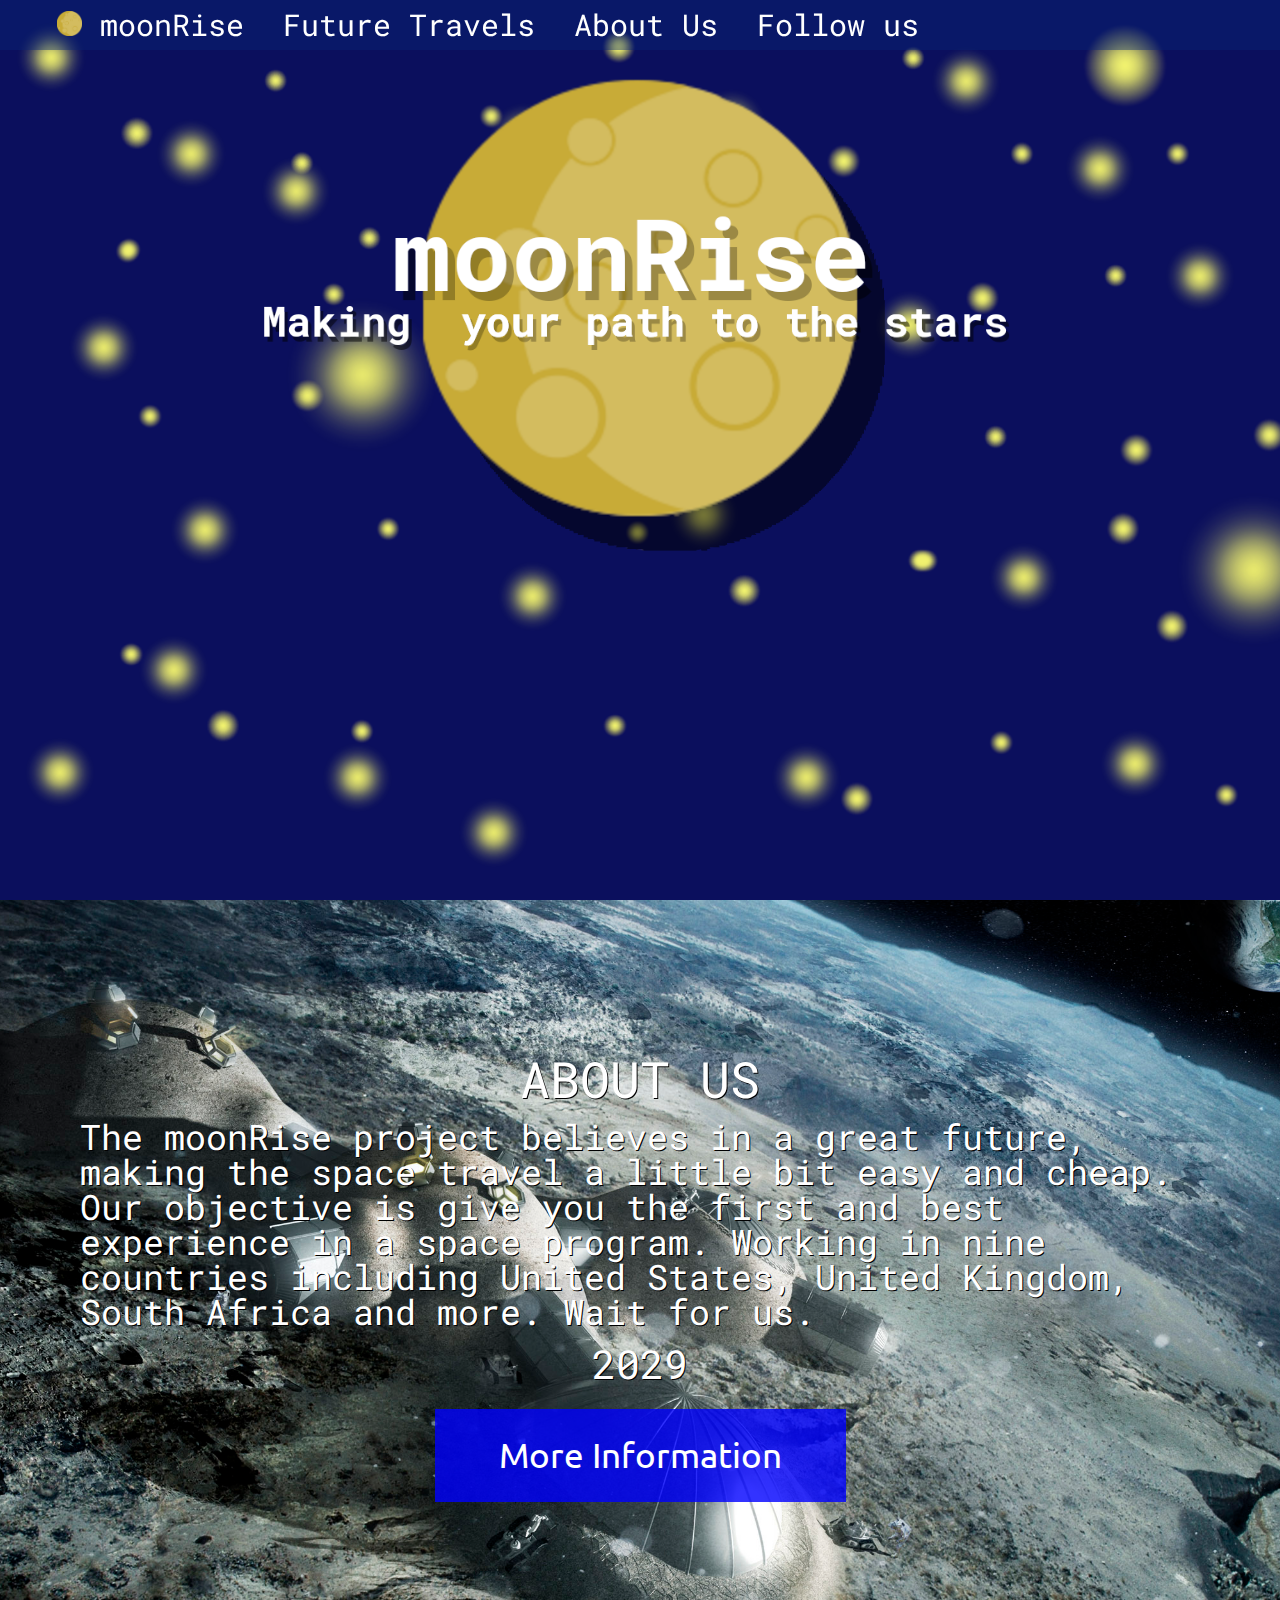
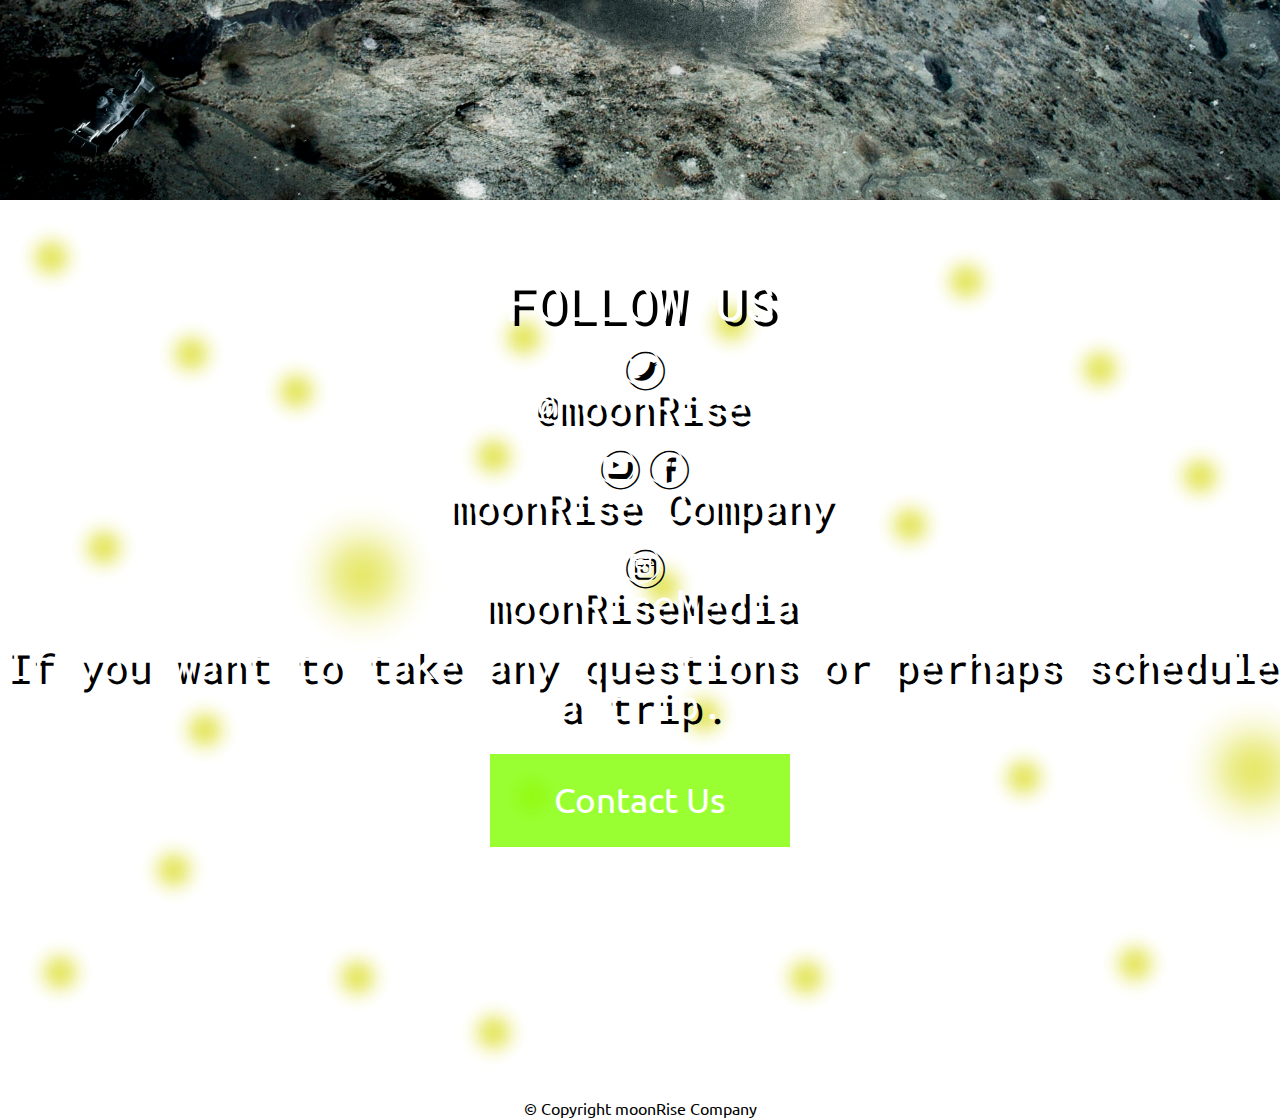
<file: html/index.html>
<!DOCTYPE html>
<html lang="en">
<head>
    <meta charset="UTF-8">
    <meta http-equiv="X-UA-Compatible" content="IE=edge">
    <meta name="viewport" content="width=device-width, initial-scale=1.0">
    <title> moonRise </title>
    <link rel="stylesheet" href="../css/reset.css">
    <link rel="stylesheet" href="../css/menu.css">
    <link rel="shortcut icon" href="../media/images/logo.ico" type="image/x-icon">
</head>
<body>
    <style>
        @import url('https://fonts.googleapis.com/css2?family=Roboto:wght@300&family=Ubuntu&family=Ubuntu+Mono&display=swap');
        
        html{
            background-image: url(..//media/images/bg.png);
            background-attachment: fixed;
            background-size: cover;
            scroll-behavior: smooth;
            overflow: auto;
        }


        #titleImage{
            display: block;
            margin: auto;
            width: 70%;

            -webkit-animation: fadein 2s;
            -moz-animation: fadein 2s;
            -ms-animation: fadein 2s;
            -o-animation: fadein 2s;
            animation: fadein 2s;
        }

        /* title Image fades */

        @keyframes fadein{
            from {opacity: 0;}
            to {opacity: 1;}
        }
        @-moz-keyframes fadein{
            from {opacity: 0;}
            to {opacity: 1;}
        }
        @-webkit-keyframes fadein{
            from {opacity: 0;}
            to {opacity: 1;}
        }
        @-ms-keyframes fadein{
            from {opacity: 0;}
            to {opacity: 1;}
        }
        @-o-keyframes fadein{
            from {opacity: 0;}
            to {opacity: 1;}
        }

        /* title image fades end */

        /* Background of text */

        .textBG{
            background-repeat: no-repeat;
            background-position: center;
            background-size: cover;
            width: 100%;
            height:100vh;
            overflow: auto;
        }

        #BG1{
            background-image: url(../media/images/bg2.png);
        }

        #BG2{
            background-image: url(../media/images/base-lunar.jpg);
        }

        /* Text Style */

        .textStyle{
            color: white;
            font-family: 'Roboto Mono', monospace;
            text-shadow: black 1px 1px;
        }

        .textStyle h1{
            font-size: 50px;
            text-align: center;
            text-transform: uppercase;
        }

        .textStyle h2{
            font-size: 40px;
            text-align: center;
        }

        .textStyle h3{
            font-size: 35px;
        }

        .textStyle a{
            text-decoration: none;
        }

        /* text style About us */

        .AboutUs{
            margin: 12% 0;
        }

        .AboutUs h2{
            padding-top: 15px;
            padding-bottom: 25px;
        }

        .AboutUs h3{
            padding-left: 80px;
            padding-right: 80px;
            padding-top: 15px;
        }

        .AboutUs button{
            border: none;
            background-color: rgba(0, 0, 255, 0.8);
            color: white;
            padding: 2% 5%;
            font-family: 'Ubuntu', sans-serif;
            font-size: 35px;
            display: block;
            margin: auto;
            transition: 1s font-size;
            cursor: pointer;
        }

        .AboutUs button:hover{
            font-size: 40px;
        }

        /* text style Follow us */

        .FollowUs{
            margin: 6% 0;
        }

        .FollowUs h2{
            text-align: center;
            padding-top: 1.5%;
            text-shadow: black 5px 5px;
        }

        .FollowUs h1{
            font-size: 50px;
            color: white;
            font-family: 'Roboto Mono', monospace;
            text-align: center;
            text-shadow: black 5px 5px;
        }

        .FollowUs button{
            border: none;
            background-color: rgba(128, 255, 0, 0.8);
            color: white;
            padding: 2% 5%;
            font-family: 'Ubuntu', sans-serif;
            font-size: 35px;
            display: block;
            margin: auto;
            margin-top: 30px;
            transition: 1s font-size;
            cursor: pointer;
        }

        .FollowUs button:hover{
            font-size: 40px;           
        }

        @font-face {
            font-family: 'Social Media';
            src: url(../media/fonts/social\ media.ttf);
        }

    </style>

    <header>
        <div class="navBar">
            <ul>
                <a href="index.html#BG1"><li><img src="../media/images/logo.png" id="logo"> moonRise</li></a>
                <div id="dropNav"><a href="travels.html" class="title" id="left"><li>Future Travels</li></a>
                    <div id="dropC">
                        <p><a href="LEmpire.html"> L'Empire I </a></p>
                        <p> <a href="block.html">L'Empire II </a></p>
                        <p> <a href="block.html">L'Empire III</a></p>
                        <p> <a href="block.html">The Kingdom</a></p>
                    </div>
                </div>
                <a href="index.html#BG2" class="title"><li>About Us</li></a>
                <a href="index.html#FollowUs" class="title"><li>Follow us</li></a>
            </ul>
        </div> 
    </header>

    <main>
        <div class="textBG" id="BG1"><img src="../media/images/titleImage.png" id="titleImage"></div>
        <div class="textBG" id="BG2">
            <div class="textStyle">
                <div class="AboutUs">
                    <h1> About Us </h1>
                    <h3>The moonRise project believes in a great future, making the space travel a little bit easy and cheap. Our objective is give you the first and best experience in a space program. Working in nine countries including United States, United Kingdom, South Africa and more. Wait for us. </h3>
                    <h2>2029</h2>
                    <a href="block.html"><button> More Information </button></a>
                </div>
            </div>
        </div>

        <div class="textBG" id="BG1"> 
            <div class="textStyle" id="FollowUs">
                <div class="FollowUs">
                    <h1> Follow us </h1>
                    <h2> <div style="font-family: 'social media';"> t </div> @moonRise </h2>
                    <h2> <div style="font-family: 'social media';"> y f </div> moonRise Company </h2>
                    <h2> <div style="font-family: 'social media';"> c </div> moonRiseMedia </h2>
                    <h2> If you want to take any questions or perhaps schedule a trip. </h2>
                    <a href="contact.html"><button>Contact Us</button></a>
                </div>
            </div>
        </div>
    </main>

    <footer>
            <h4> &copy; Copyright moonRise Company</h4>
    </footer>
</body>
</html>
</file>
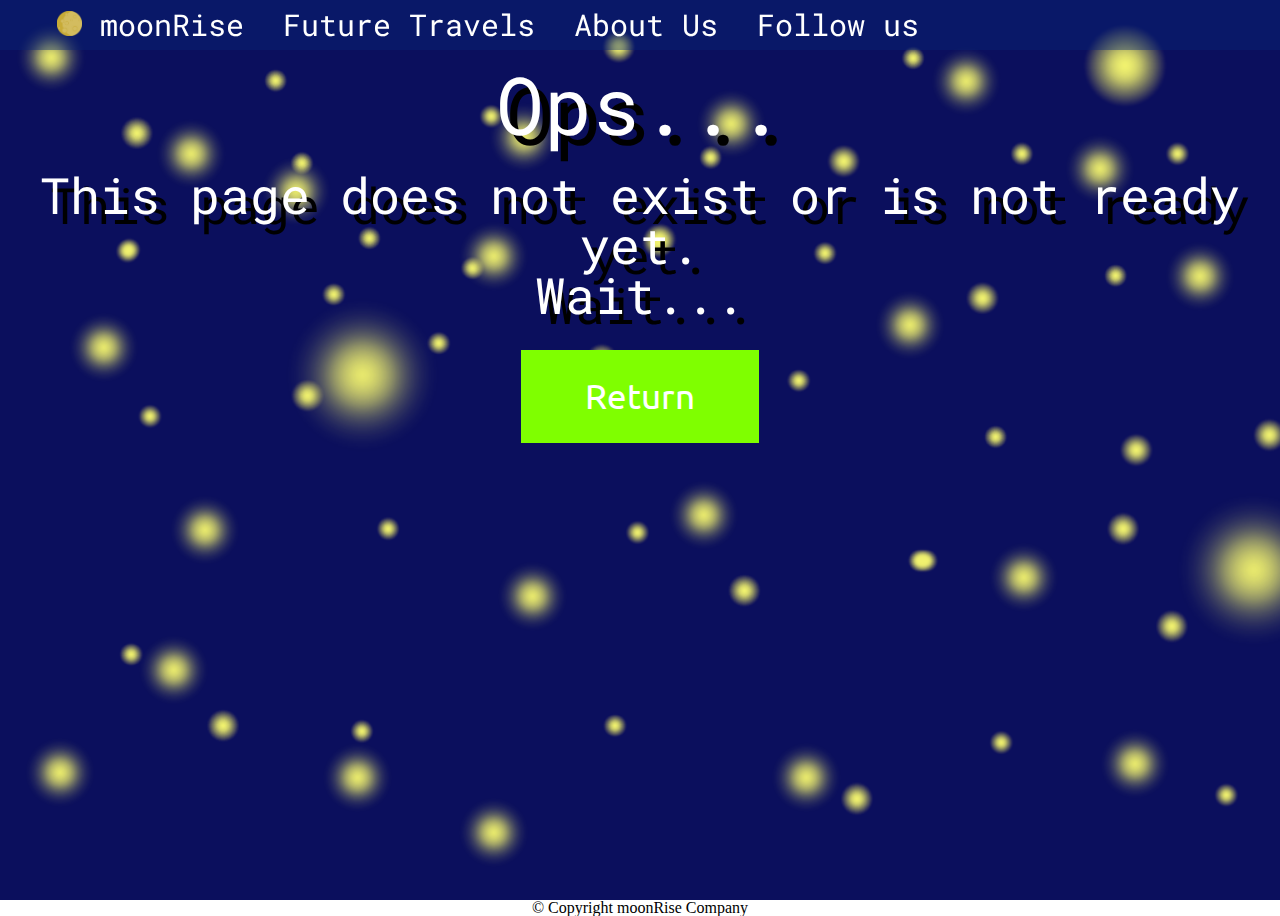
<file: html/block.html>
<!DOCTYPE html>
<html lang="en">
<head>
    <meta charset="UTF-8">
    <meta http-equiv="X-UA-Compatible" content="IE=edge">
    <meta name="viewport" content="width=device-width, initial-scale=1.0">
    <link rel="stylesheet" href="../css/menu.css">
    <link rel="stylesheet" href="../css/reset.css">
    <link rel="shortcut icon" href="../media/images/logo.ico" type="image/x-icon">
    <title> Ops! </title>
</head>
<body>
    <style>
        html{
            background-image: url(../media/images/bg.png);
            background-attachment: fixed;
            background-size: cover;
            scroll-behavior: smooth;
            overflow: auto;
        }

        #bg{
            background-image: url(../media/images/bg2.png);
            background-repeat: no-repeat;
            background-position: center;
            background-size: cover;
            width: 100%;
            height:100vh;
            overflow: auto;
        }

        .textStyle{
            color: white;
            font-family: 'Roboto Mono', monospace;
            text-align: center;
            padding-top: 5%;
            text-shadow: black 10px 10px;
        }

        .textStyle h1{
            font-size: 80px;
        }

        .textStyle h2{
            font-size: 50px;
            margin: 2% 0;
        }

        .textStyle button{
            border: none;
            color: white;
            padding: 2% 5%;
            font-family: 'Ubuntu', sans-serif;
            font-size: 35px;
            display: block;
            margin: auto;
            margin-top: 30px;
            background-color: chartreuse;
            transition: 1s font-size;
            cursor: pointer;
        }

        .textStyle button:hover{
            font-size: 40px;
        }

    </style>
    <script defer> 
        function back(){
            history.back()
        }
    </script>
        <header>
            <div class="navBar">
                <ul>
                    <a href="index.html#BG1"><li><img src="../media/images/logo.png" id="logo"> moonRise</li></a>
                    <div id="dropNav"><a href="travels.html" class="title" id="left"><li>Future Travels</li></a>
                        <div id="dropC">
                            <p><a href="LEmpire.html"> L'Empire I </a></p>
                            <p> <a href="block.html">L'Empire II </a></p>
                            <p> <a href="block.html">L'Empire III</a></p>
                            <p> <a href="block.html">The Kingdom</a></p>
                        </div>
                    </div>
                    <a href="index.html#BG2" class="title"><li>About Us</li></a>
                    <a href="index.html#FollowUs" class="title"><li>Follow us</li></a>
                </ul>
            </div> 
        </header>
        <main> <div id="bg">
            <div class="textStyle">
                <h1> Ops... </h1>
                <h2> This page does not exist or is not ready yet. </p> Wait... </h2>
                <button type="button" onclick="back()"> Return </button>
            </div>
        </div> 
        </main>
        <footer>
            <h4> &copy; Copyright moonRise Company</h4>
        </footer>
</body>
</html>
</file>
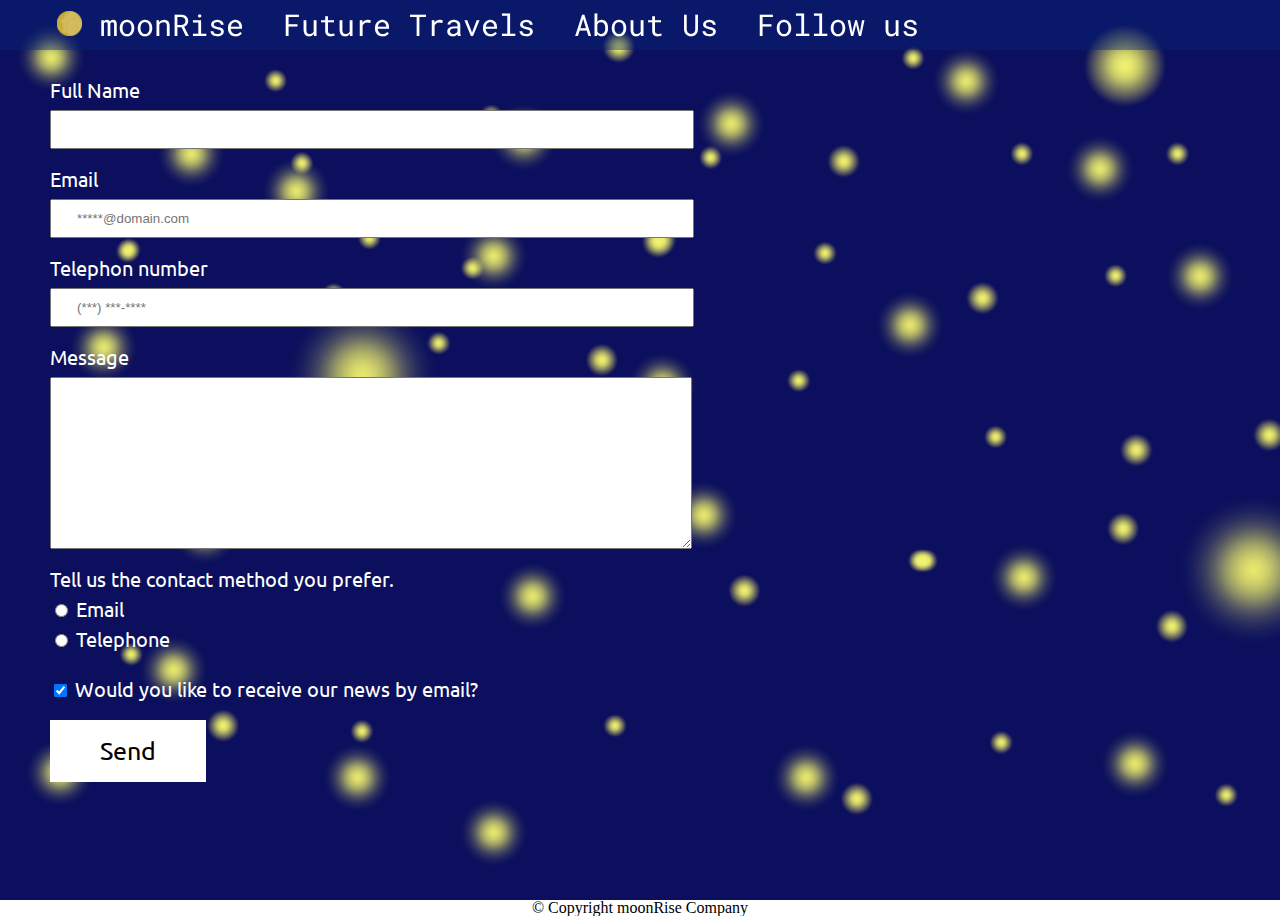
<file: html/contact.html>
<!DOCTYPE html>
<html lang="en">
<head>
    <meta charset="UTF-8">
    <meta http-equiv="X-UA-Compatible" content="IE=edge">
    <meta name="viewport" content="width=device-width, initial-scale=1.0">
    <link rel="stylesheet" href="../css/menu.css">
    <link rel="stylesheet" href="../css/reset.css">
    <link rel="shortcut icon" href="../media/images/logo.ico" type="image/x-icon">
    <title> Contact </title>
</head>
<body>
    <style>
        @import url('https://fonts.googleapis.com/css2?family=Roboto+Mono:wght@100;500&family=Source+Code+Pro:wght@300;500&display=swap');
        @import url('https://fonts.googleapis.com/css2?family=Roboto:wght@300&family=Ubuntu&family=Ubuntu+Mono&display=swap');
   

        body{
            background-image: url(../media/images/bg.png);
            background-attachment: fixed;
            background-size: cover;
            scroll-behavior: smooth;
            overflow: auto;
        }

        .bg{
            background-repeat: no-repeat;
            background-position: center;
            background-size: cover;
            width: 100%;
            height:100vh;
            overflow: auto;
        }

        #bg1{
            background-image: url(../media/images/bg2.png);
        }

        form{
            margin: 80px 50px;
            color: white;
            font-family: 'Ubuntu', sans-serif;
        }

        form label, form legend{
            display: block;
            font-size: 20px;
            margin: 0 0 10px;
        }

        .normal-input{
            display: block;
            margin: 0 0 20px;
            padding: 10px 25px;
            width: 50%;
        }

        .checkbox{
            margin: 20px 0;
        }

        .button{
            background-color: rgb(255, 255, 255);
            border: none;
            color: rgb(0, 0, 0);
            padding: 15px 50px;
            font-family: 'Ubuntu', sans-serif;
            font-size: 25px;
            transition: 1s font-size;
            cursor: pointer;
        }
        
        .button:hover{
            font-size: 30px;
        }

    </style>
    <header>
        <div class="navBar">
            <ul>
                <a href="index.html#BG1"><li><img src="../media/images/logo.png" id="logo"> moonRise</li></a>
                <div id="dropNav"><a href="travels.html" class="title" id="left"><li>Future Travels</li></a>
                    <div id="dropC">
                        <p><a href="LEmpire.html"> L'Empire I </a></p>
                        <p> <a href="block.html">L'Empire II </a></p>
                        <p> <a href="block.html">L'Empire III</a></p>
                        <p> <a href="block.html">The Kingdom</a></p>
                    </div>
                </div>
                <a href="index.html#BG2" class="title"><li>About Us</li></a>
                <a href="index.html#FollowUs" class="title"><li>Follow us</li></a>
            </ul>
        </div> 
    </header>
    <main>
        <div class="bg" id="bg1"> 
            <form>
                <label for="FullName"> Full Name </label>
                <input type="text" id="FullName" class="normal-input" required>

                <label for="email">Email</label>
                <input type="email" id="email" class="normal-input" required placeholder="*****@domain.com">

                <label for="telephone">Telephon number</label>
                <input type="tel" id="telephone" class="normal-input" required placeholder="(***) ***-****">
                
                <label for="message">Message</label>
                <textarea cols="70" rows="10" id="message" class="normal-input" required></textarea>

                <fieldset>
					<legend>Tell us the contact method you prefer.</legend>
					<label for="radio-email"><input type="radio" name="contato" value="email" id="radio-email"> Email</label>
					
					<label for="radio-telefone"><input type="radio" name="contato" value="telefone" id="radio-telefone"> Telephone</label>
				</fieldset>
                
                <label class="checkbox"><input type="checkbox" checked> Would you like to receive our news by email? </label>

                <input type="submit" value="Send" class="button">
            </form>
        </div>
    </main>
    <footer>
        <h4> &copy; Copyright moonRise Company</h4>
    </footer>    
</body>
</html>
</file>
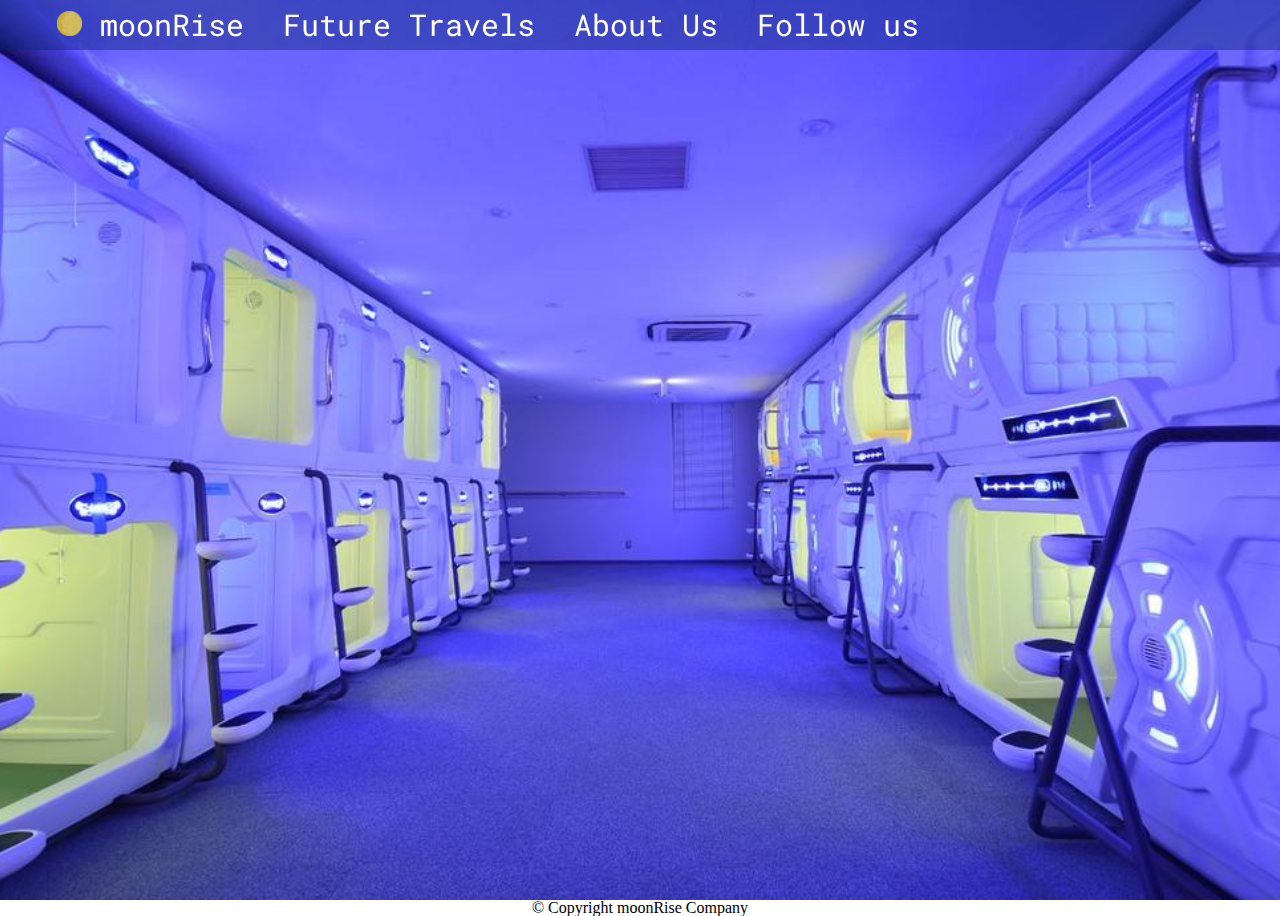
<file: html/info.html>
<!DOCTYPE html>
<html lang="en">
<head>
    <meta charset="UTF-8">
    <meta http-equiv="X-UA-Compatible" content="IE=edge">
    <meta name="viewport" content="width=device-width, initial-scale=1.0">
    <link rel="stylesheet" href="../css/menu.css">
    <link rel="stylesheet" href="../css/reset.css">
    <link rel="shortcut icon" href="../media/images/logo.ico" type="image/x-icon">
    <title> About Us </title>
</head>
<body>
    <style>
        body{
            background-image: url(../media/images/bg.png);
            background-attachment: fixed;
            background-size: cover;
            scroll-behavior: smooth;
            overflow: auto;
        }

        .bg{
            background-repeat: no-repeat;
            background-position: center;
            background-size: cover;
            width: 100%;
            height:100vh;
            overflow: auto;
        }

        #bg1{
            background-image: url(../media/images/info.jpg);
        }


    </style>
    <header>
        <div class="navBar">
            <ul>
                <a href="index.html#BG1"><li><img src="../media/images/logo.png" id="logo"> moonRise</li></a>
                <div id="dropNav"><a href="travels.html" class="title" id="left"><li>Future Travels</li></a>
                    <div id="dropC">
                        <p><a href="LEmpire.html"> L'Empire I </a></p>
                        <p> <a href="block.html">L'Empire II </a></p>
                        <p> <a href="block.html">L'Empire III</a></p>
                        <p> <a href="block.html">The Kingdom</a></p>
                    </div>
                </div>
                <a href="index.html#BG2" class="title"><li>About Us</li></a>
                <a href="index.html#FollowUs" class="title"><li>Follow us</li></a>
            </ul>
        </div> 
    </header>
    <main>
        <div class="bg" id="bg1"> 
            <h1>  </h1>
        </div>
    </main>
    <footer>
        <h4> &copy; Copyright moonRise Company</h4>
    </footer>    
</body>
</html>
</file>
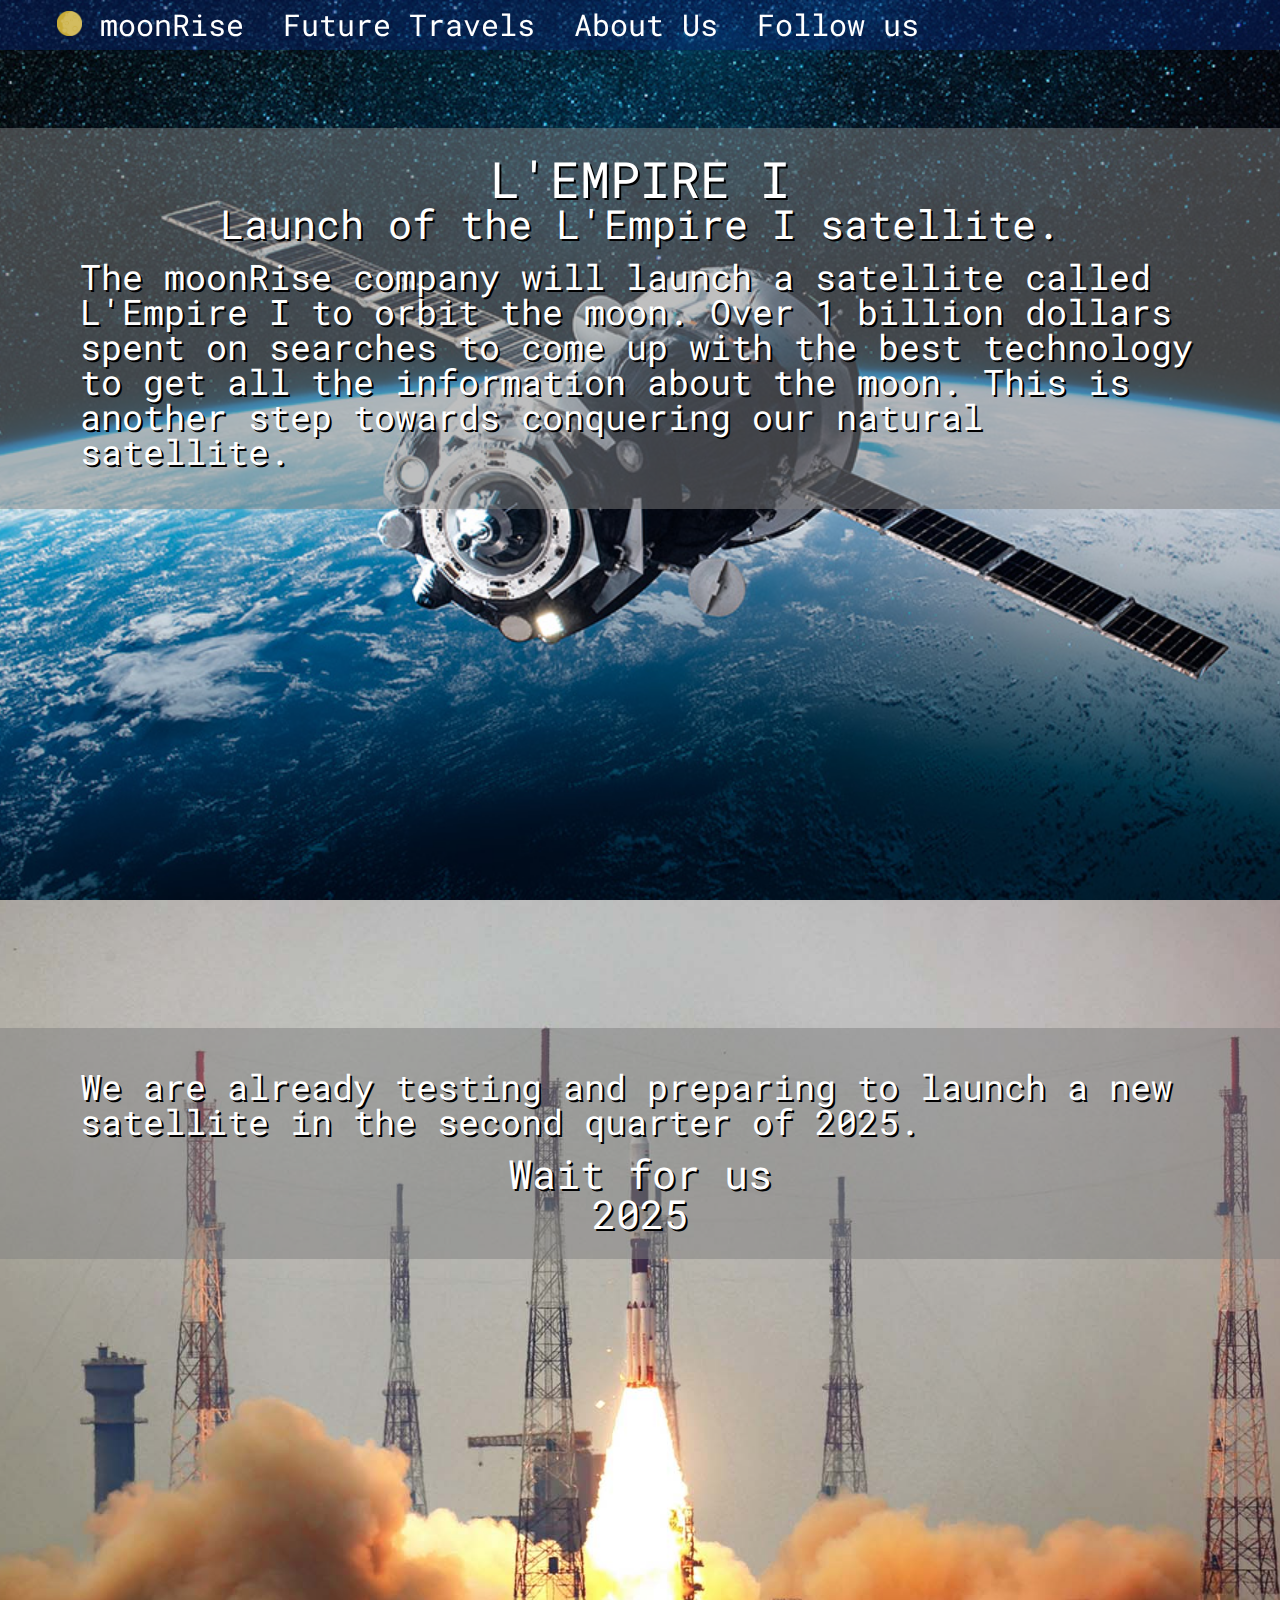
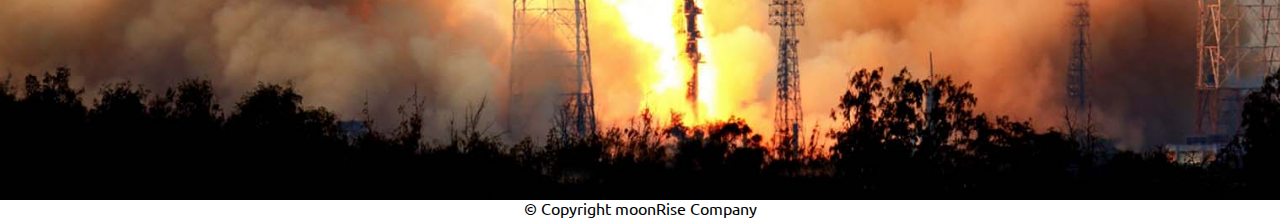
<file: html/LEmpire.html>
<!DOCTYPE html>
<html lang="en">
<head>
    <meta charset="UTF-8">
    <meta http-equiv="X-UA-Compatible" content="IE=edge">
    <meta name="viewport" content="width=device-width, initial-scale=1.0">
    <link rel="stylesheet" href="../css/reset.css">
    <link rel="stylesheet" href="../css/menu.css">
    <link rel="shortcut icon" href="../media/images/logo.ico" type="image/x-icon">
    <title>L'Empire I</title>
</head>
<body>
    <style>
        body{
            background-image: url(../media/images/bg.png);
            background-attachment: fixed;
            background-size: cover;
            scroll-behavior: smooth;
            overflow: auto;
        }

        .bg{
            background-position: center;
            background-size: cover;
            width: 100%;
            height:100vh;
            overflow: auto;
        }

        #bg1{
            background-image: url(../media/images/LEmpire.jpg);
        }

        #bg2{
            background-image: url(../media/images/satellite.jpg);
        }

        .textStyle{
            margin-top: 10%;
            padding: 2% 0;
            color: white;
            font-family: 'Roboto Mono', monospace;
            text-shadow: black 2px 2px;
            background-color: rgba(128, 128, 128, 0.5);
        }

        .textStyle h1{
            font-size: 50px;
            text-align: center;
            text-transform: uppercase;
        }

        .textStyle h2{
            font-size: 40px;
            text-align: center;
        }

        .textStyle h3{
            font-size: 35px;
            margin: 15px 0;
            padding-left: 80px;
            padding-right: 80px;
        }

    </style>
        <header>
            <div class="navBar">
                <ul>
                    <a href="index.html#BG1"><li><img src="../media/images/logo.png" id="logo"> moonRise</li></a>
                    <div id="dropNav"><a href="travels.html" class="title" id="left"><li>Future Travels</li></a>
                        <div id="dropC">
                            <p><a href="LEmpire.html"> L'Empire I </a></p>
                            <p> <a href="block.html">L'Empire II </a></p>
                            <p> <a href="block.html">L'Empire III</a></p>
                            <p> <a href="block.html">The Kingdom</a></p>
                        </div>
                    </div>
                    <a href="index.html#BG2" class="title"><li>About Us</li></a>
                    <a href="index.html#FollowUs" class="title"><li>Follow us</li></a>
                </ul>
            </div> 
        </header>

        <main> 
            <div class="bg" id="bg1">
                <div class="textStyle"> 
                    <h1> L'Empire I </h1>
                    <h2> Launch of the L'Empire I satellite. </h2>
                    <h3> The moonRise company will launch a satellite called L'Empire I to orbit the moon. Over 1 billion dollars spent on searches to come up with the best technology to get all the information about the moon. This is another step towards conquering our natural satellite. </h3>
                </div>
            </div>

            <div class="bg" id="bg2">
                <div class="textStyle">
                    <h1></h1>
                    <h3> We are already testing and preparing to launch a new satellite in the second quarter of 2025. </h3>
                    <h2> Wait for us </h2>
                    <h2> 2025 </h2> 
                </div>
            </div>
        </main>

        <footer>
            <h4> &copy; Copyright moonRise Company</h4>
        </footer>
</body>
</html>
</file>
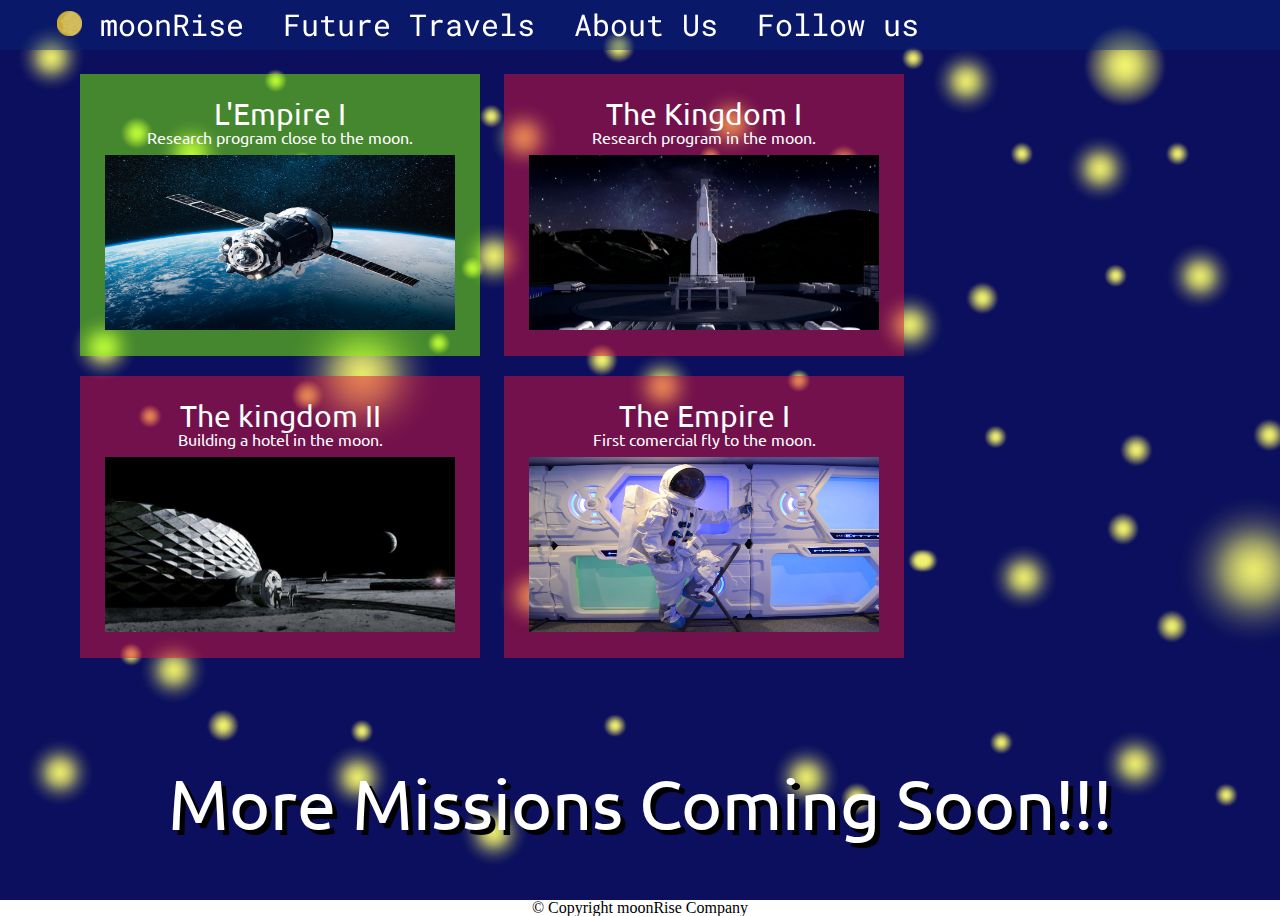
<file: html/travels.html>
<!DOCTYPE html>
<html lang="en">
<head>
    <meta charset="UTF-8">
    <meta http-equiv="X-UA-Compatible" content="IE=edge">
    <meta name="viewport" content="width=device-width, initial-scale=1.0">
    <title> Future Travels </title>
    <link rel="stylesheet" href="../css/menu.css">
    <link rel="stylesheet" href="../css/reset.css">
    <link rel="shortcut icon" href="../media/images/logo.ico" type="image/x-icon">
</head>
<body>
    <style>
        @import url('https://fonts.googleapis.com/css2?family=Roboto+Mono:wght@100;500&family=Source+Code+Pro:wght@300;500&display=swap');
        @import url('https://fonts.googleapis.com/css2?family=Roboto:wght@300&family=Ubuntu&family=Ubuntu+Mono&display=swap');
   
        body{
            background-image: url(../media/images/bg.png);
            background-attachment: fixed;
            background-size: cover;
            scroll-behavior: smooth;
            overflow: auto;
        }

        .bg2{
            background-image: url(../media/images/bg2.png);
            background-repeat: no-repeat;
            background-position: center;
            background-size: cover;
            width: 100%;
            height:100vh;
            overflow: auto;
        }

        .mission ul{
            padding-top: 5%;
            margin: auto 5.5%;
        }

        .mission a{
            display: inline-block;
            color: white;
            text-decoration: none;
            font-family: 'Ubuntu', sans-serif;
            text-align: center;
            margin: 10px;
        }

        .mission h1{
            font-size: 30px;
        }

        .mission h2{
            padding-bottom: 10px;
        }

        #unblock{
            background-color: rgba(128, 255, 0, 0.5);
            padding: 25px;
            
        }

        #block{
            background-color: rgba(220, 20, 60, 0.5);
            padding: 25px;
        }

        #img{
            width: 350px;
            height: 175px;
        }

        .Soon{
            font-size: 70px;
            color: white;
            font-family: 'Ubuntu', sans-serif;
            text-align: center;
            padding-top: 100px;
            text-shadow: black 5px 5px;
        }
        
    </style>
    <header>
        <div class="navBar">
            <ul>
                <a href="index.html#BG1"><li><img src="../media/images/logo.png" id="logo"> moonRise</li></a>
                <div id="dropNav"><a href="travels.html" class="title" id="left"><li>Future Travels</li></a>
                    <div id="dropC">
                        <p><a href="LEmpire.html"> L'Empire I </a></p>
                        <p> <a href="block.html">L'Empire II </a></p>
                        <p> <a href="block.html">L'Empire III</a></p>
                        <p> <a href="block.html">The Kingdom</a></p>
                    </div>
                </div>
                <a href="index.html#BG2" class="title"><li>About Us</li></a>
                <a href="index.html#FollowUs" class="title"><li>Follow us</li></a>
            </ul>
        </div> 
    </header>
    <main>

        <div class="bg2">
            <div class="mission">
                <ul>
                    <a href="LEmpire.html"><li id="unblock">
                        <h1> L'Empire I </h1>
                        <h2> Research program close to the moon. </h2>
                        <img src="../media/images/LEmpire.jpg" alt="satellite" id="img">
                    </li></a>
                    <a href="block.html"><li id="block">
                        <h1> The Kingdom I </h1>
                        <h2> Research program in the moon. </h2>
                        <img src="../media/images/TheKingdomI.jpg" alt="Kingdom I" id="img">  
                    </li></a>
                    <a href="block.html"><li id="block">
                        <h1> The kingdom II </h1>
                        <h2> Building a hotel in the moon. </h2>
                        <img src="../media/images/TheKingdomII.jpg" alt="Kingdom II" id="img">
                    </li></a>
                    <a href="block.html"><li id="block">
                        <h1> The Empire I </h1>
                        <h2> First comercial fly to the moon. </h2>
                        <img src="../media/images/TheEmpireI.jpg" alt="Empire I" id="img">
                    </li></a>
                </ul>
            </div>

            <h1 class="Soon"> More Missions Coming Soon!!! </h1>
        </div>

    </main>
    <footer>
        <h4> &copy; Copyright moonRise Company</h4>
    </footer>
</body>
</html>
</file>
<file: css/menu.css>
@import url('https://fonts.googleapis.com/css2?family=Roboto+Mono:wght@100;500&family=Source+Code+Pro:wght@300;500&display=swap');
@import url('https://fonts.googleapis.com/css2?family=Roboto:wght@300&family=Ubuntu&family=Ubuntu+Mono&display=swap');
               
/* Menu */


.navBar{
    position: fixed;
    width: 100%;
}

.navBar li{
    display: inline;
    font-family: 'Roboto Mono', monospace;
    font-size: 30px;
    text-align: center;
    margin: 0 0 0 15px;
    color: white;
    padding: 10px;
}

.navBar ul a{
    color: white;
    text-decoration: none;
}

#logo{
    width: 25px;
    height: 25px;
}

.title{
    text-align: left;
}

.navBar li:hover{
    background-color: rgb(128, 128, 128, 0.5);
    padding: 5px;
}

.navBar ul{
    background-color: rgba(8, 37, 119, 0.432);
    padding: 10px 10px 10px 32px;
}

.navBar li:active{
    background-color: rgba(0, 0, 0, 0.5);
}
/*  */

#dropNav{
    position: relative;
    display: inline-block;
}


#dropC{
    display: none;
    position: absolute;
    background-color: rgba(8, 37, 119, 0.432);
    font-size: 25px;
    text-align: center;
    font-family: 'Roboto Mono', monospace;
    text-decoration: none;
}

#dropNav:hover #dropC{
    display: block;
    margin: 10px 0 125px 15px;
    width: 262px;
}

#dropC p:hover{
    background-color: rgba(128, 128, 128, 0.5);
}

#dropC p:active{
    background: rgba(0, 0, 0, 0.5);
}

footer{
    background-color: white;
    font-family: 'Ubuntu', sans-serif;
    text-align: center;
}
</file>
